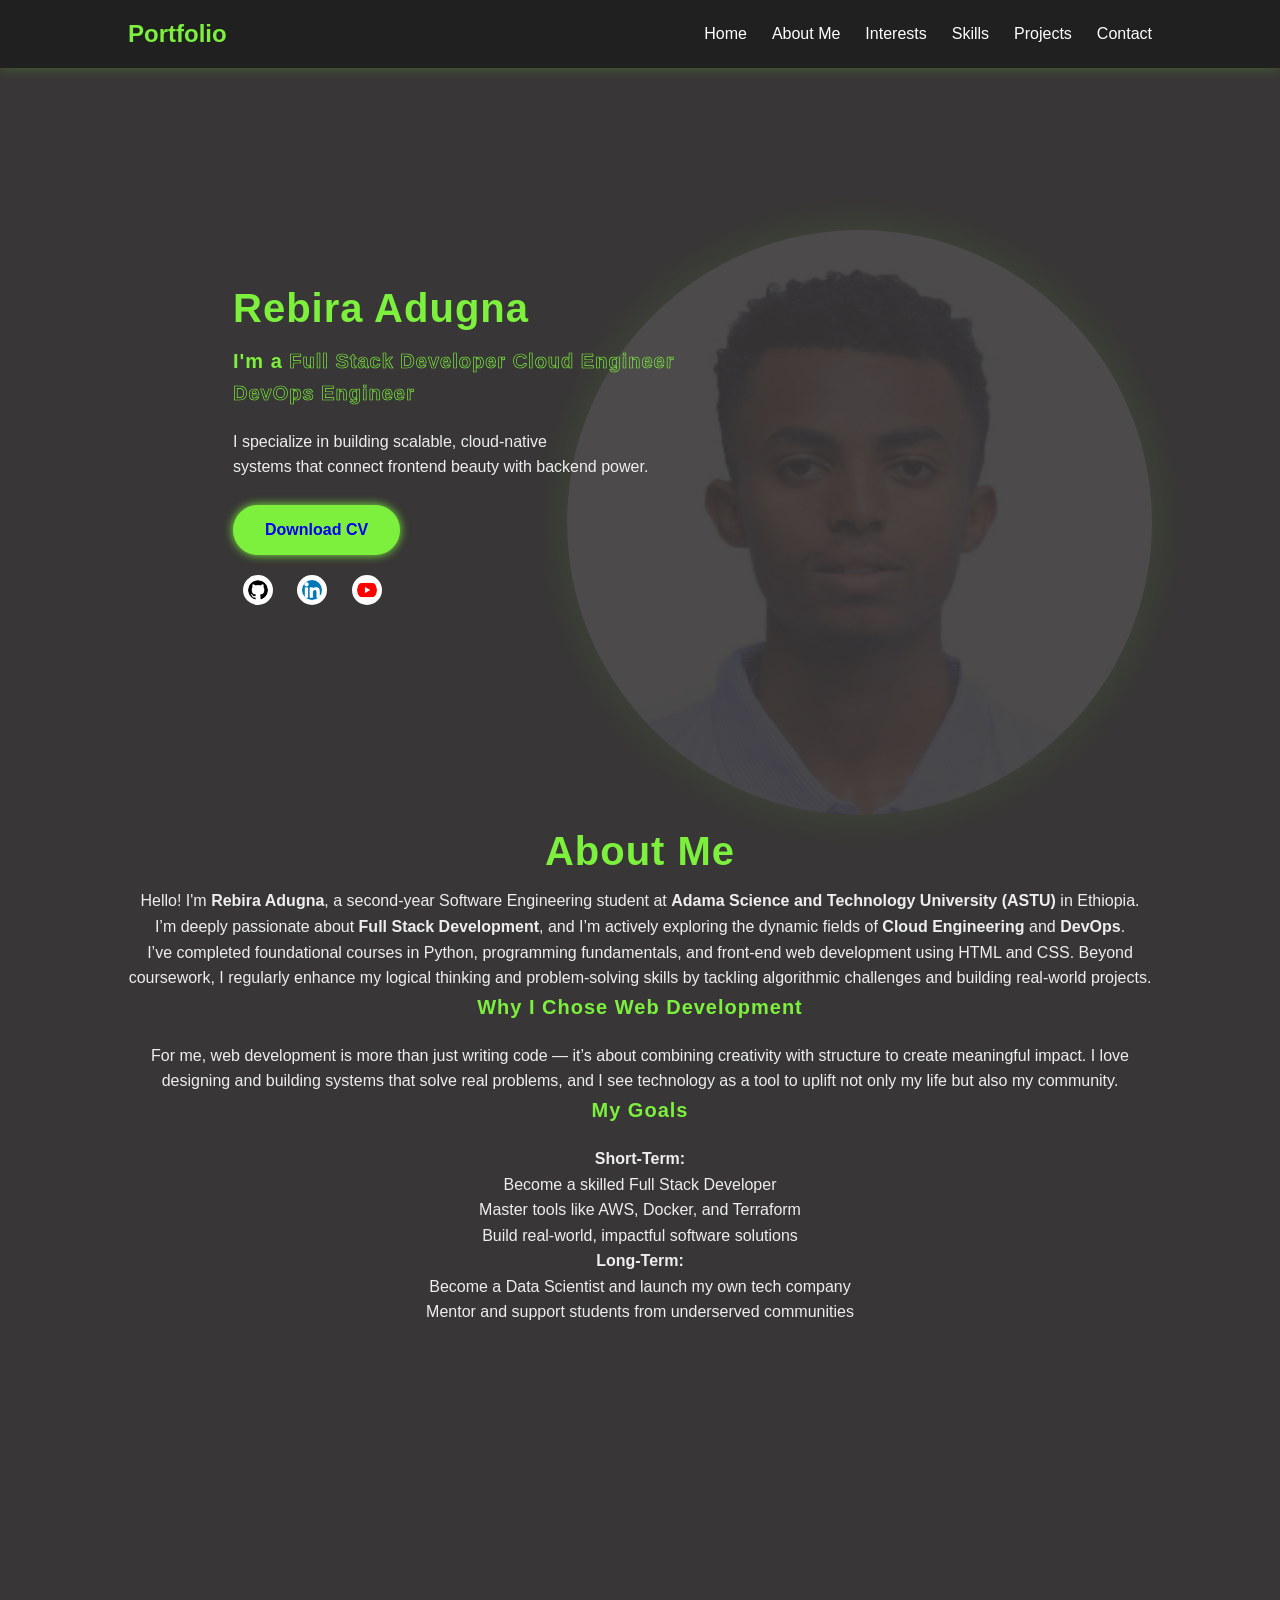
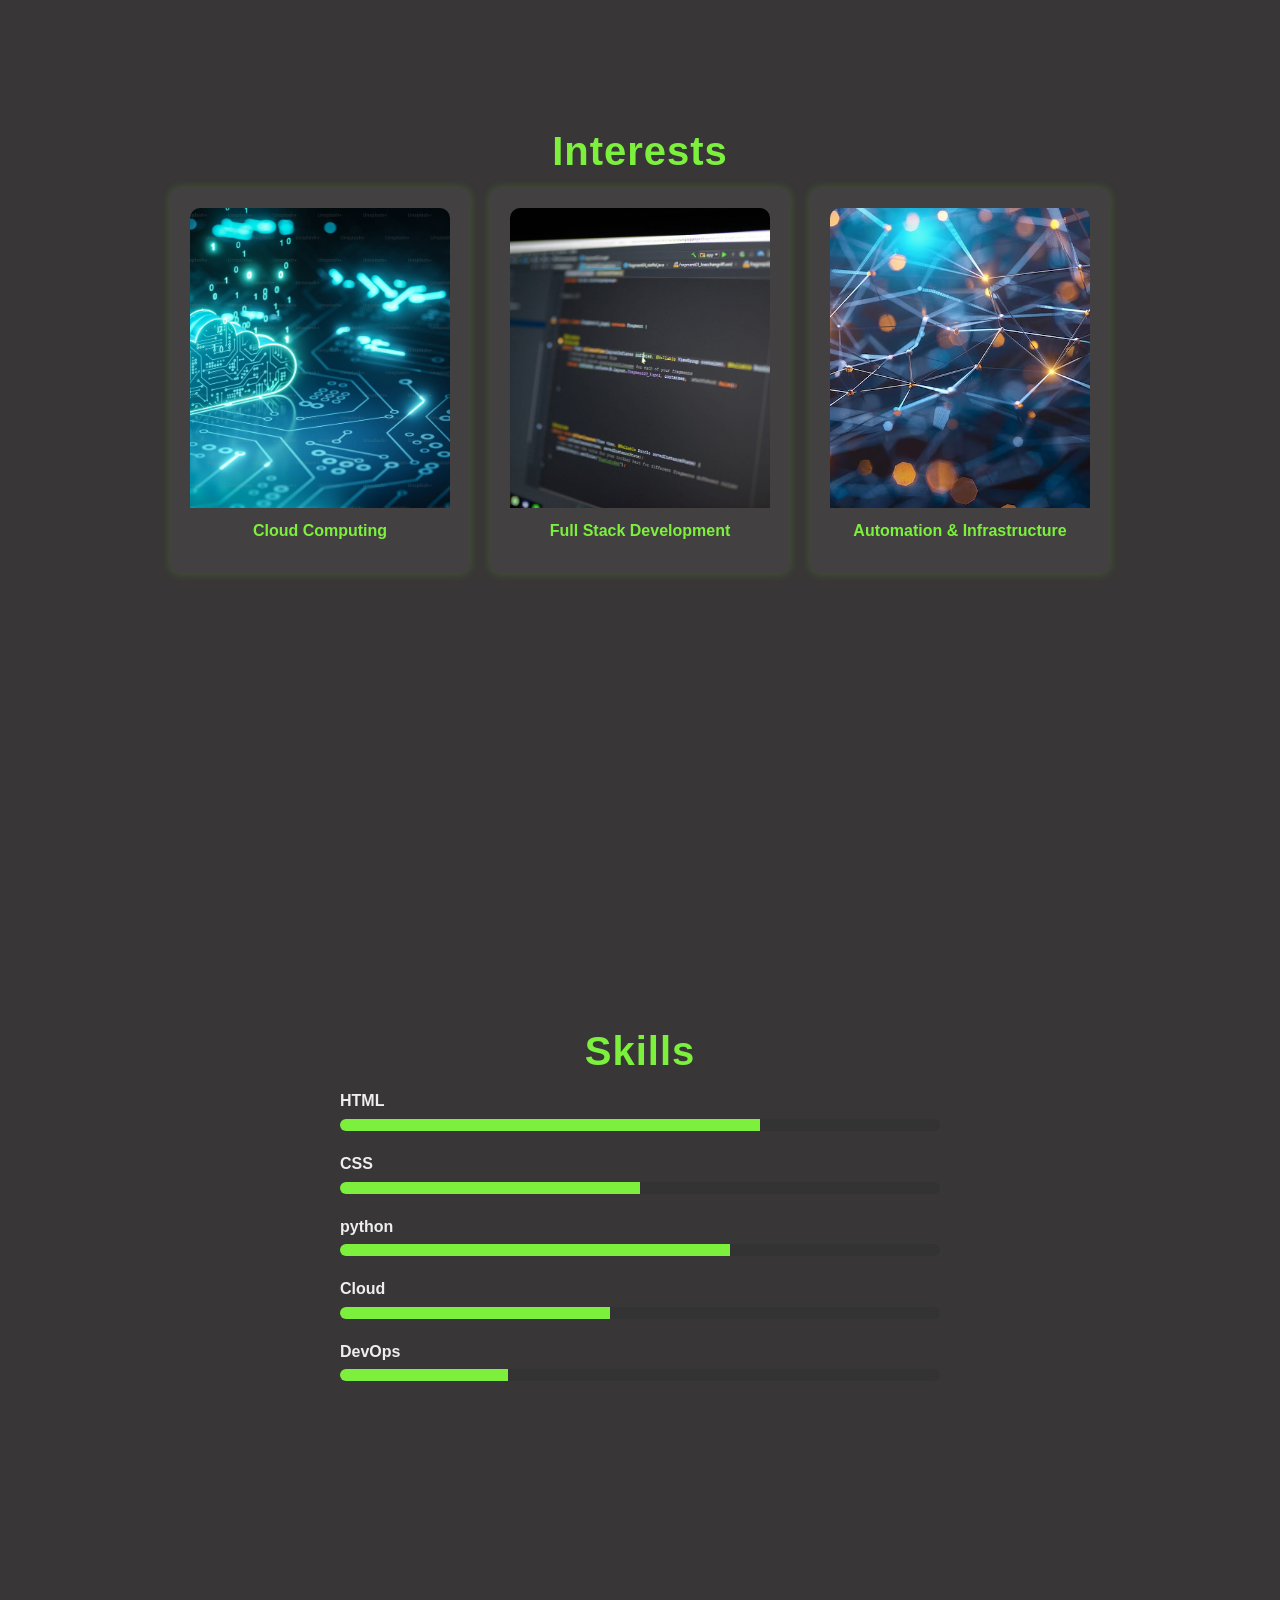
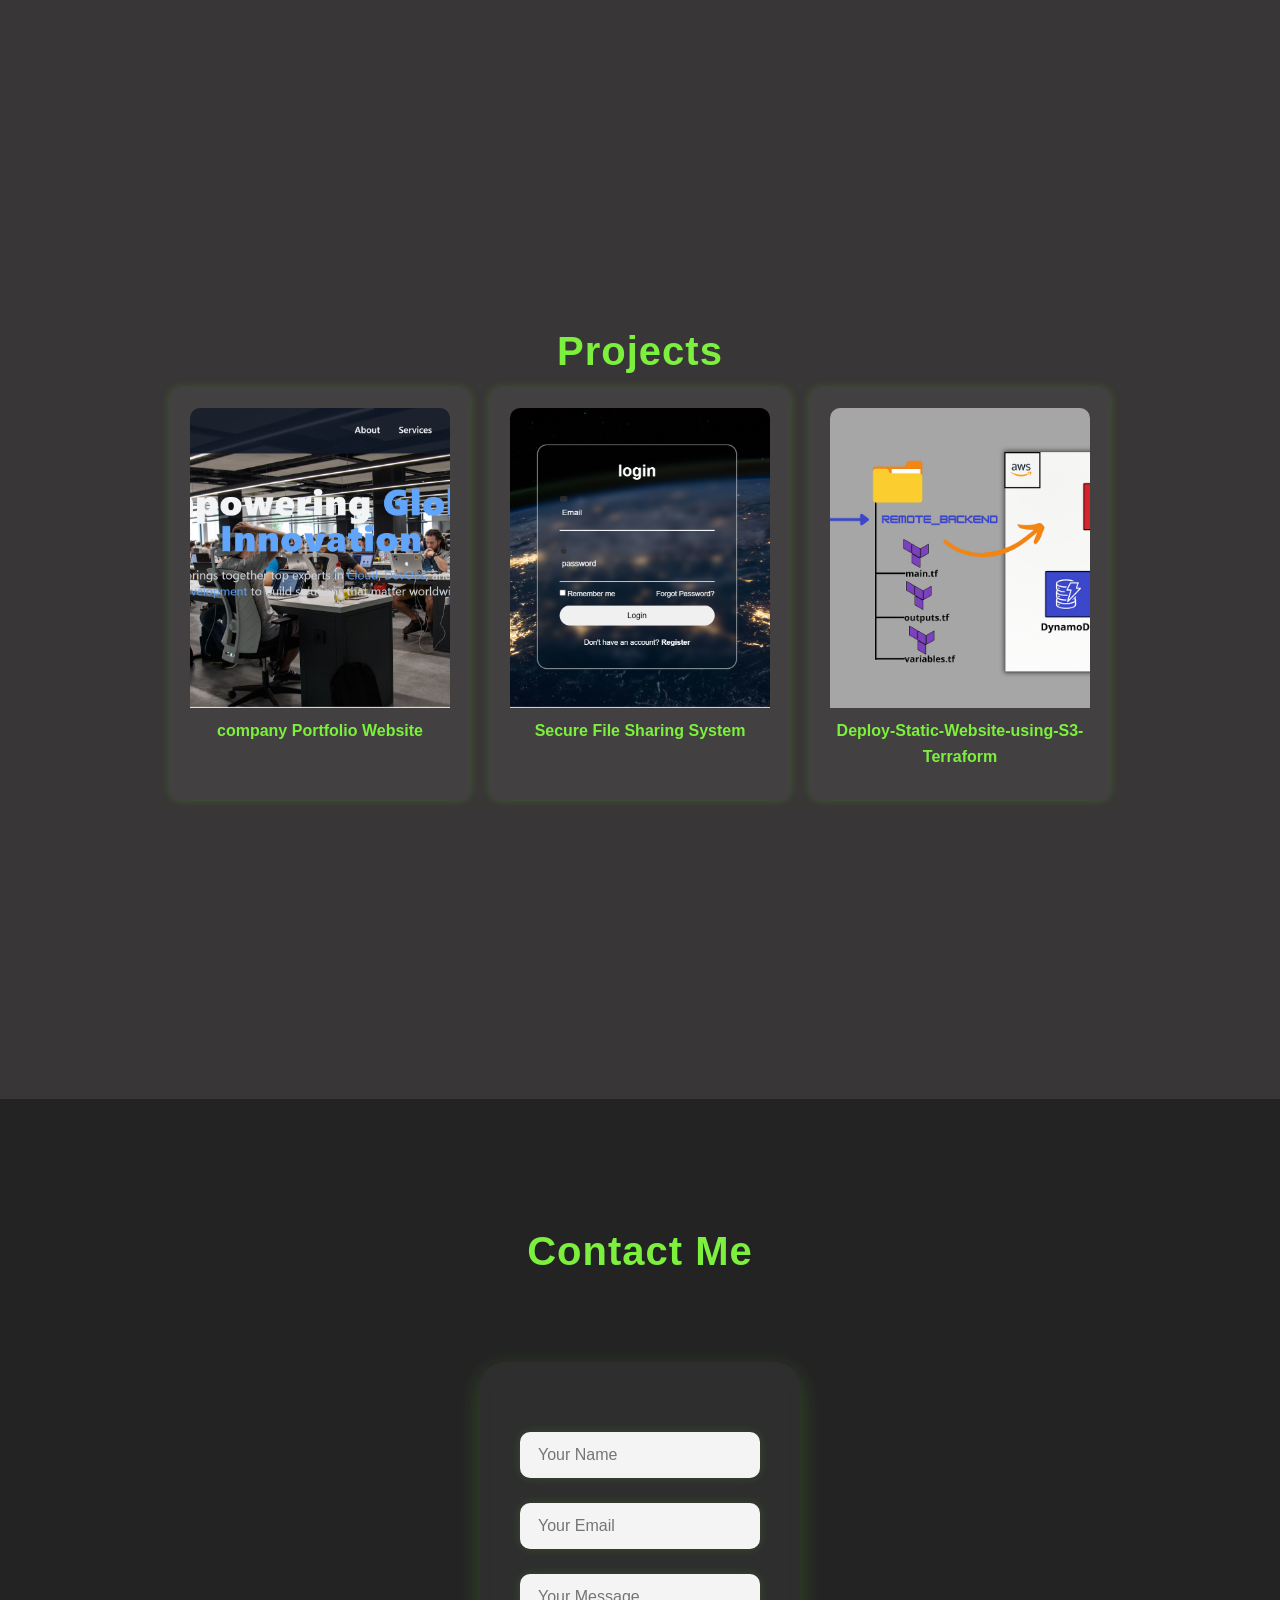
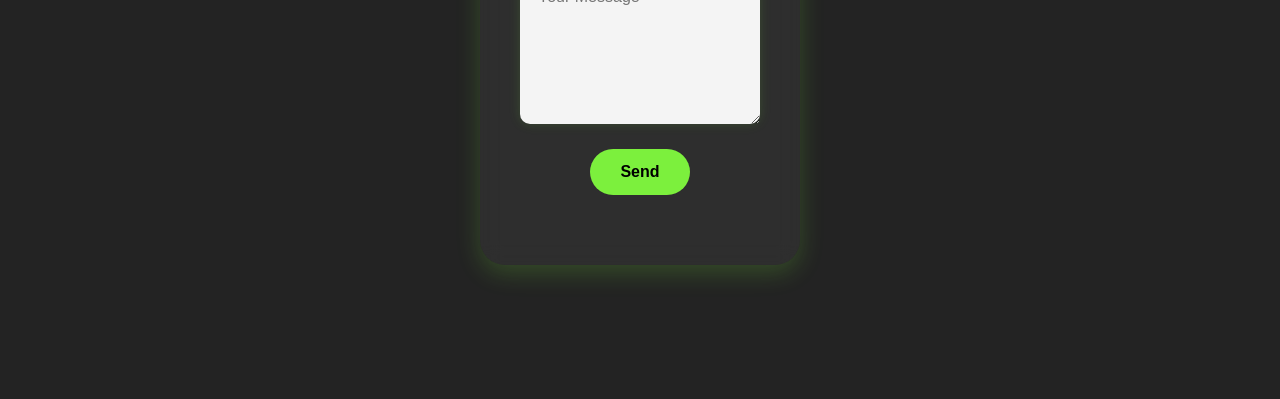
<file: index.html>
<!DOCTYPE html>
<html lang="en">
<head>
  <meta charset="UTF-8" />
  <title>Portfolio of Rebira Adugna</title>
  <meta name="description" content="Portfolio of Rebira Adugna, a Full Stack Developer, Cloud Engineer, and DevOps Engineer. Explore my projects, skills, and interests." />
  <meta name="keywords" content="Rebira Adugna, Full Stack Developer, Cloud Engineer, DevOps Engineer, Portfolio, Projects, Skills, Interests" />
  <meta name="author" content="Rebira Adugna" />
  <meta name="viewport" content="width=device-width, initial-scale=1.0" />
  <link rel="stylesheet" href="style.css" />
</head>
<body>
  <!-- Navbar -->
  <nav class="navbar">
    <a href="#home" class="logo">Portfolio</a>
    <ul>
      <li><a href="#home">Home</a></li>
      <li><a href="#about">About Me</a></li>
      <li><a href="#interests">Interests</a></li>
      <li><a href="#skills">Skills</a></li>
      <li><a href="#projects">Projects</a></li>
      <li><a href="#contact">Contact</a></li>
    </ul>
  </nav>

  <!-- Home -->
  <section id="home" class="section-home">
    <br>
    <div class="image-background">
      <img src="images/rebik.jpg" alt="rebira" />
    </div>
    
    <div class="home-content">
      <h1>Rebira Adugna</h1>
      <h2>
        I'm a 
        <span style="--i:3">Full Stack Developer</span>
        <span style="--i:2">Cloud Engineer</span> 
        <span style="--i:1">DevOps Engineer</span>
      </h2>
      <p>I specialize in building scalable, cloud-native <br>
        systems that connect frontend beauty with backend power.</p>
      <br>
    
      <a href="images/Rebira_Adugna_CV (3).pdf" class="btn">Download CV</a>
      <br>
      <div class="social-icons">
        <a href="https://github.com/Rebira678"><img src="images/github.png" alt="GitHub" /></a>
        <a href="#"><img src="images/LinkedIn.png" alt="LinkedIn" /></a>
        <a href="#"><img src="images/YouTube.png" alt="YouTube" /></a>
      </div>
    </div>
  </section>
  <br>
  <br>
  <br>
  <!-- About -->
<section id="about" class="section">
  <h1>About Me</h1>
  <p>
    Hello! I'm <strong>Rebira Adugna</strong>, a second-year Software Engineering student at <strong>Adama Science and Technology University (ASTU)</strong> in Ethiopia. I’m deeply passionate about <strong>Full Stack Development</strong>, and I’m actively exploring the dynamic fields of <strong>Cloud Engineering</strong> and <strong>DevOps</strong>.
  </p>
  <p>
    I’ve completed foundational courses in Python, programming fundamentals, and front-end web development using HTML and CSS. Beyond coursework, I regularly enhance my logical thinking and problem-solving skills by tackling algorithmic challenges and building real-world projects.
  </p>
  <h2> Why I Chose Web Development</h2>
  <p>
    For me, web development is more than just writing code — it’s about combining creativity with structure to create meaningful impact. I love designing and building systems that solve real problems, and I see technology as a tool to uplift not only my life but also my community.
  </p>
  <h3> My Goals</h3>
  <ul>
    <li><strong>Short-Term:</strong>
      <ul>
        <li>Become a skilled Full Stack Developer</li>
        <li>Master tools like AWS, Docker, and Terraform</li>
        <li>Build real-world, impactful software solutions</li>
      </ul>
    </li>
    <li><strong>Long-Term:</strong>
      <ul>
        <li>Become a Data Scientist and launch my own tech company</li>
        <li>Mentor and support students from underserved communities</li>
      </ul>
    </li>
  </ul>
</section>


  <!-- Interests -->
  <section id="interests" class="section">
    <h1>Interests</h1>
    <div class="grid-cards">
      <div class="card clickable">
        <img src="images/cloud.jpeg" />
        <p>Cloud Computing</p>
      </div>
      <div class="card clickable">
        <img src="images/full.jpg" />
        <p>Full Stack Development</p>
      </div>
      <div class="card clickable">
        <img src="images/devops.avif" />
        <p>Automation & Infrastructure</p>
      </div>
    </div>
  </section>

  <!-- Skills -->
  <section id="skills" class="section">
    <h1>Skills</h1>
    <div class="skills-container">
      <div class="skill">
        <span>HTML</span>
        <div class="progress"><div style="width: 70%"></div></div>
      </div>
      <div class="skill">
        <span>CSS</span>
        <div class="progress"><div style="width: 50%"></div></div>
      </div>
      <div class="skill">
        <span>python</span>
        <div class="progress"><div style="width: 65%"></div></div>
      </div>
      <div class="skill">
        <span>Cloud</span>
        <div class="progress"><div style="width: 45%"></div></div>
      </div>
      <div class="skill">
        <span>DevOps</span>
        <div class="progress"><div style="width: 28%"></div></div>
      </div>
    </div>
  </section>

   <!-- Projects -->
  <section id="projects" class="section ">
    <h1>Projects</h1>
    <div class="grid-cards">
      <div class="card clickable">
        <a href="https://rebira678.github.io/rezaday-company-portfolio/" target="_blank">
        <img src="images/rezaday_company.png" />
        </a>
        <p>company Portfolio Website</p>
      </div>
      <div class="card clickable">
         <a href="https://rebira678.github.io/Secure-file-sharing-system/" target="_blank">
            <img src="images/project.png" alt="Secure File Sharing System" />
        </a>
             <p>Secure File Sharing System</p>
      </div>
      <div class="card clickable">
        <a href="https://github.com/Rebira678/Deploy-Static-Website-using-S3-Terraform" target="_blank">       
        <img src="images/aws.png" />
        </a>   
        <p>Deploy-Static-Website-using-S3-Terraform</p>
      </div>
  </section>


  <!-- Contact -->
 <section id="contact" class="section section-colored">
  <h1>Contact Me</h1>
  <div class="card-for-contact">
    <form class="contact-form">
      <input type="text" placeholder="Your Name" required>
      <input type="email" placeholder="Your Email" required>
      <textarea placeholder="Your Message"></textarea>
      <button onclick="window.open('https://mail.google.com/mail/?view=cm&fs=1&to=rebikman9@gmail.com', '_blank')">Send</button>
    </form>
  </div>
</section>
</body>
</html>
</file>
<file: style.css>
* {
  margin: 0;
  padding: 0;
  box-sizing: border-box;
  font-family: "Poppins", sans-serif;
  scroll-behavior: smooth;
}

body {
  background: #0e0b0bd2;
  color: white;
}

.navbar {
  position: fixed;
  top: 0;
  left: 0;
  width: 100%;
  padding: 15px 10%;
  background: rgba(23, 23, 23, 0.699);
  display: flex;
  justify-content: space-between;
  align-items: center;
  z-index: 1000;
  box-shadow: 0 2px 10px rgba(124, 240, 61, 0.2);
}

.navbar .logo {
  font-size: 24px;
  color: #7cf03d;
  font-weight: bold;
  text-decoration: none;
}

.navbar ul {
  display: flex;
  list-style: none;
  gap: 25px;
}

.navbar ul li a {
  color: white;
  text-decoration: none;
  font-size: 16px;
}

.navbar ul li a:hover {
  color: #7cf03d;
}




.section-home{
  align-items:left;
  justify-content: left;
  padding: 200px 10% 60px;
  display: flex;
  flex-direction: column;
  text-align: left;
}

.section {
  min-height: 100vh;
  padding: 120px 10% 60px;
  display: flex;
  flex-direction: column;
  align-items: center;
  text-align: center;
}

.section-colored {
  background: #232323;
}

h1{
  color: #7cf03d;
  font-size: 40px;
  margin-bottom: 5px;
}
h2,h3{
    color: #7cf03d;
  font-size: 20px;
  margin-bottom: 20px;

}

.card {
  background: rgba(255, 255, 255, 0.05);
  padding: 20px;
  border-radius: 15px;
  max-width: 1000px;
  box-shadow: 0 0 15px #7cf03d33;
}

.about-container {
  display: flex;
  flex-wrap: wrap;
  gap: 30px;
  align-items: center;
  justify-content: center;
}


.home-section {
  flex-direction: row;
  justify-content: space-between;
  align-items: center;
}

.image-background {
  margin-top:100px;
  position: absolute;
  right: 10%;
  opacity: 0.1;
  height: 65%;
  top: 80px;
}

.image-background img {
  height: 100%;
  margin-top:50px;
  margin-left:50px;
  border-radius: 50%;
  box-shadow: 0 0 40px #7cf03d;
}
.home-content {
  width: 80%;
  margin: 0 auto;
  transform: translate(80px, 50px); /* 80px right, 50px down */
}


.home-content {
  max-width: 600px;
  z-index: 2;
  margin-left:25px;
}

.home-content h2 span {
  display: inline-block;
  color: transparent;
  -webkit-text-stroke: 0.8px #7cf03d;
}
.home-content h2 span{
    display:inline-block;
    color:transparent;
    -webkit-text-stroke: .7px #7cf03d;
    animation:display-text 10s linear infinite;
    animation-delay:calc(-3s *var(--i));
}
@keyframes display-text{
    25%,100%{
        display:none;
    }
}

.btn{
    display:inline-block;
    padding:10px 30px;
    background-color: #7cf03d;
    border:2px solid #7cf03d;
    border-radius:40px;
    box-shadow:0 0 10px #7cf03d;
    font-size:16px;
    font-weight:600;
    transition:0.5s;
    text-decoration:none;
}

.btn:hover {
  background: transparent;
  color: #7cf03d;
  box-shadow: none;
}

.social-icons {
  margin-top: 20px;
}

.social-icons a img {
  width: 30px;
  height: 30px;
  margin: 0 10px;
  border-radius: 50%;
  background: #fff;
  padding: 5px;
  transition: 0.3s;
}

.social-icons a img:hover {
  background:#81eb47;
}

.grid-cards {
  display: flex;
  gap: 20px;
  flex-wrap: wrap;
  justify-content: center;
}

.grid-cards .card {
  width: 300px;
  height: auto;
  overflow: hidden;
  border-radius: 10px;
  background: rgba(255, 255, 255, 0.05);
  text-align: center;
  transition: transform 0.3s;
  box-shadow: 0 0 10px #7cf03d33;
}

.grid-cards .card img {
  width: 100%;
  height: 300px;
  object-fit: cover;
  display: block;
  border-top-left-radius: 10px;
  border-top-right-radius: 10px;
}

.grid-cards .card p {
  margin: 10px 0;
  font-size: 16px;
  font-weight: bold;
  color: #7cf03d;
}

.grid-cards .card:hover {
  transform: scale(1.05);
  box-shadow: 0 0 20px #7cf03d88;
}

.skills-container {
  width: 100%;
  max-width: 600px;
  display: flex;
  flex-direction: column;
  gap: 20px;
}

.skill {
  text-align: left;
}

.skill span {
  display: inline-block;
  margin-bottom: 5px;
  font-weight: bold;
}

.progress {
  width: 100%;
  height: 12px;
  background: #333;
  border-radius: 6px;
  overflow: hidden;
}

.progress div {
  height: 100%;
  background: #7cf03d;
  transition: width 0.5s ease;
}

/* Responsive */
@media (max-width: 768px) {
  .navbar {
    flex-direction: column;
    align-items: flex-start;
    padding: 10px 5%;
  }

  .navbar ul {
    flex-direction: row; /* Changed from column to row */
    flex-wrap: wrap; /* allow wrap if needed */
    justify-content: center;
    gap: 10px;
    width: 100%;
    margin-top: 10px;
  }

  .navbar ul li {
    width: auto; /* Changed from 100% to auto */
  }

  .navbar ul li a {
    display: inline-block; /* Changed from block to inline-block */
    width: auto;
    padding: 8px 12px;
    background: transparent; /* Optional: keep it clean */
    border-radius: 5px;
  }

  .home-section {
    padding-top: 180px;
  }

  .home-content {
    transform: none;
    margin-left: 0;
    padding: 0 5%;
  }

  .section-home {
    padding: 220px 5% 60px;
  }

  .section {
    padding: 170px 5% 60px;
  }
}


.card-for-contact {
  background: rgba(255, 255, 255, 0.05);
  padding: 70px 40px;
  border-radius: 25px;
  max-width: 700px;
  margin: auto;
  box-shadow: 0 8px 25px rgba(124, 240, 61, 0.2);
  backdrop-filter: blur(10px);
  transition: transform 0.3s ease;
}

.card-for-contact:hover {
  transform: scale(1.01);
}

.contact-form {
  display: flex;
  flex-direction: column;
  align-items: center;
  gap: 25px;
}

.contact-form input,
.contact-form textarea {
  width: 100%;
  max-width: 500px;
  font-size: 16px;
  padding: 14px 18px;
  border: none;
  border-radius: 10px;
  background-color: rgba(255, 255, 255, 0.95);
  box-shadow: 0 0 12px rgba(124, 240, 61, 0.15);
  resize: vertical;
  transition: box-shadow 0.2s ease;
}

.contact-form textarea {
  min-height: 150px; /* Expanded message box */
}

.contact-form input:focus,
.contact-form textarea:focus {
  outline: none;
  box-shadow: 0 0 12px rgba(124, 240, 61, 0.4);
}

.contact-form button {
  background-color: #7cf03d;
  color: #000;
  border: none;
  padding: 14px 30px;
  font-size: 16px;
  font-weight: bold;
  border-radius: 30px;
  cursor: pointer;
  transition: background-color 0.3s ease, transform 0.2s ease;
}

.contact-form button:hover {
  background-color: #6be537;
  transform: scale(1.05);
}


body {
  font-family: Verdana, sans-serif;
  line-height: 1.6;
  color: #eee;
}

h1, h2, h3 {
  font-family: Tahoma, sans-serif;
  font-weight: bold;
  letter-spacing: 1px;
}
ul {
  list-style: none;
  padding-left: 0;
}

.navbar {
  position: fixed;
  top: 0;
  left: 0;
  z-index: 1000; /* already present, this is good */
}
</file>
